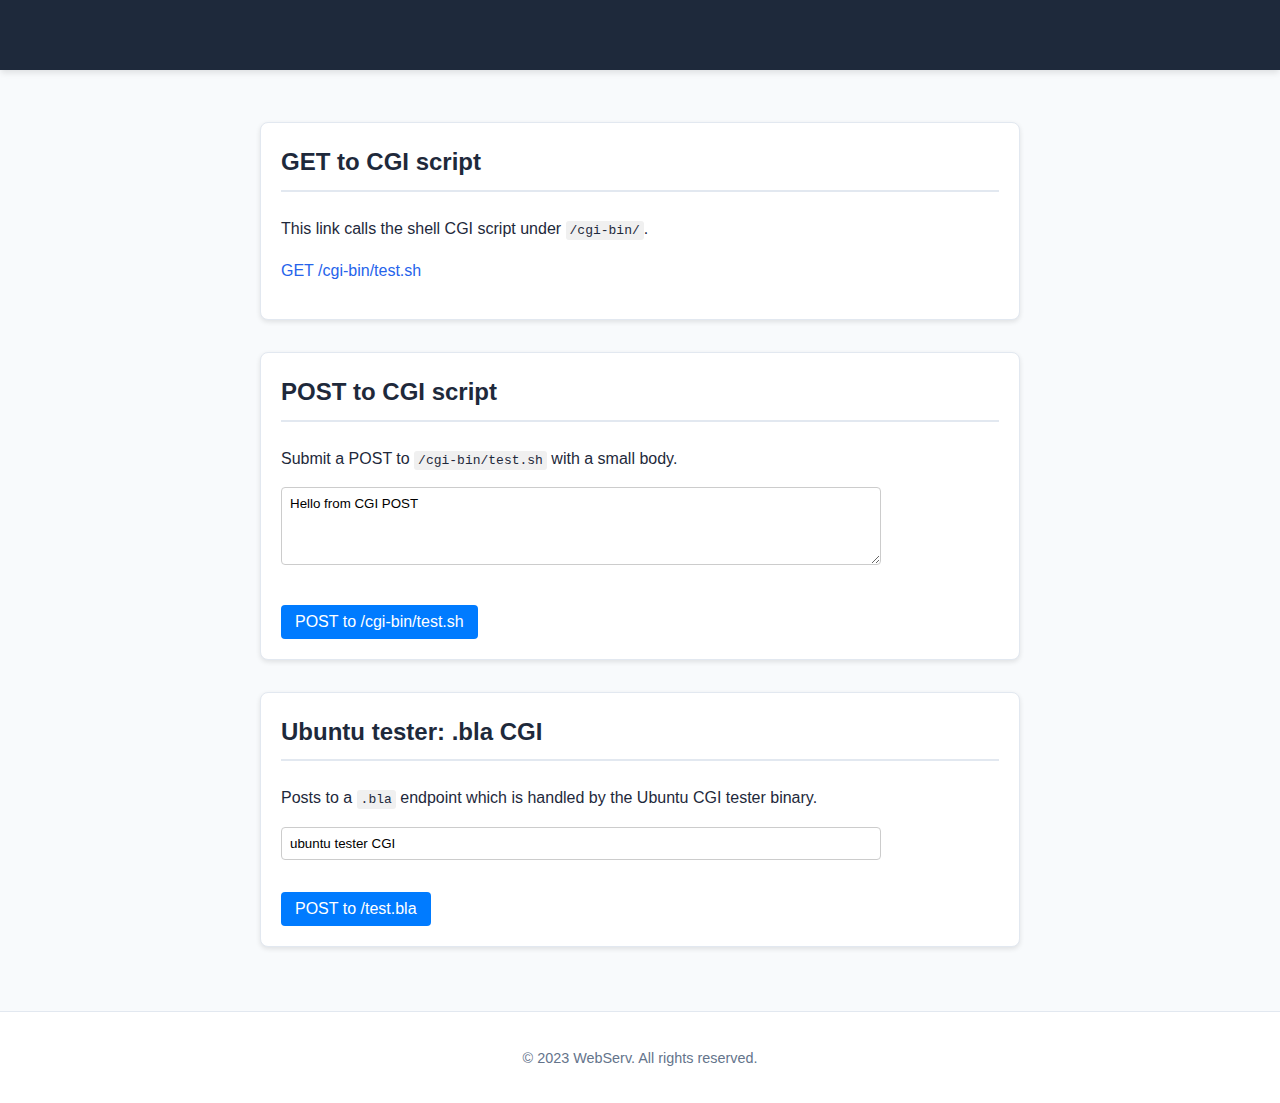
<file: www/cgi.html>
<!DOCTYPE html>
<html lang="en">
<head>
    <meta charset="UTF-8">
    <meta name="viewport" content="width=device-width, initial-scale=1.0">
    <title>CGI Demo</title>
    <link rel="stylesheet" href="styles.css">
    <style>
        .card { margin-top: 20px; padding: 20px; background: #fff; border-radius: 8px; box-shadow: 0 2px 5px rgba(0,0,0,0.1); }
        .row { margin-bottom: 16px; }
        input[type="text"], textarea { width: 100%; max-width: 600px; padding: 8px; border: 1px solid #ccc; border-radius: 4px; }
        button { padding: 8px 14px; border: 0; border-radius: 4px; background: #007bff; color: #fff; cursor: pointer; }
        button:hover { background: #0056b3; }
        code { background: #f0f0f0; padding: 2px 4px; border-radius: 3px; }
    </style>
    
</head>
<body>
    <header>
        <h1>CGI Demo</h1>
    </header>

    <main>
        <section class="card">
            <h2>GET to CGI script</h2>
            <p>
                This link calls the shell CGI script under <code>/cgi-bin/</code>.
            </p>
            <p>
                <a href="/cgi-bin/test.sh">GET /cgi-bin/test.sh</a>
            </p>
        </section>

        <section class="card">
            <h2>POST to CGI script</h2>
            <p>Submit a POST to <code>/cgi-bin/test.sh</code> with a small body.</p>
            <form action="/cgi-bin/test.sh" method="post">
                <div class="row">
                    <textarea name="data" rows="4" placeholder="Type something…">Hello from CGI POST</textarea>
                </div>
                <button type="submit">POST to /cgi-bin/test.sh</button>
            </form>
        </section>

        <section class="card">
            <h2>Ubuntu tester: .bla CGI</h2>
            <p>Posts to a <code>.bla</code> endpoint which is handled by the Ubuntu CGI tester binary.</p>
            <form action="/test.bla" method="post">
                <div class="row">
                    <input type="text" name="msg" value="ubuntu tester CGI">
                </div>
                <button type="submit">POST to /test.bla</button>
            </form>
        </section>
    </main>

    <footer>
        <p>&copy; 2023 WebServ. All rights reserved.</p>
    </footer>
</body>
</html>
</file>
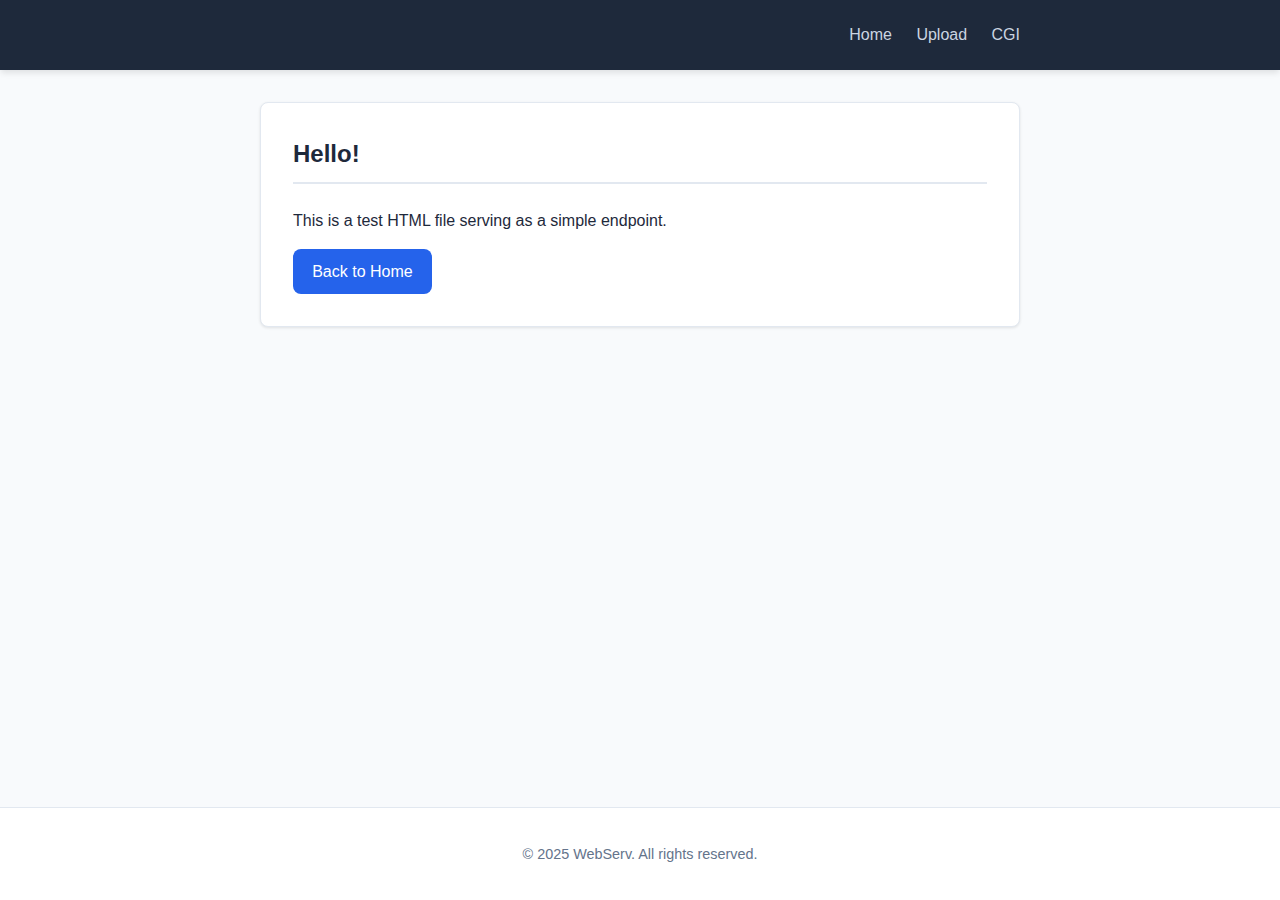
<file: www/test.html>
<!DOCTYPE html>
<html lang="en">
<head>
    <meta charset="UTF-8">
    <meta name="viewport" content="width=device-width, initial-scale=1.0">
    <title>Test Page</title>
    <link rel="stylesheet" href="styles.css">
</head>
<body>
    <header>
        <div class="header-content">
            <h1>Test Page</h1>
            <nav>
                <a href="/">Home</a>
                <a href="/upload.html">Upload</a>
                <a href="/cgi.html">CGI</a>
            </nav>
        </div>
    </header>
    <main>
        <section class="card">
            <h2>Hello!</h2>
            <p>This is a test HTML file serving as a simple endpoint.</p>
            <a href="/" class="btn">Back to Home</a>
        </section>
    </main>
    <footer>
        <p>&copy; 2025 WebServ. All rights reserved.</p>
    </footer>
</body>
</html>
</file>
<file: www/styles.css>
:root {
    --primary-color: #2563eb;
    --primary-hover: #1d4ed8;
    --bg-color: #f8fafc;
    --card-bg: #ffffff;
    --text-main: #1e293b;
    --text-muted: #64748b;
    --border-color: #e2e8f0;
    --shadow-sm: 0 1px 3px rgba(0,0,0,0.1);
    --shadow-md: 0 4px 6px -1px rgba(0,0,0,0.1);
    --radius: 8px;
    --header-bg: #1e293b;
    --header-text: #ffffff;
}

* {
    box-sizing: border-box;
}

body {
    font-family: -apple-system, BlinkMacSystemFont, "Segoe UI", Roboto, Helvetica, Arial, sans-serif;
    margin: 0;
    padding: 0;
    background-color: var(--bg-color);
    color: var(--text-main);
    line-height: 1.6;
    display: flex;
    flex-direction: column;
    min-height: 100vh;
}

/* Layout */
header {
    background-color: var(--header-bg);
    color: var(--header-text);
    padding: 1rem 0;
    box-shadow: var(--shadow-md);
}

.header-content {
    max-width: 800px;
    margin: 0 auto;
    padding: 0 20px;
    display: flex;
    justify-content: space-between;
    align-items: center;
}

header h1 {
    margin: 0;
    font-size: 1.5rem;
    font-weight: 600;
}

header nav a {
    color: #cbd5e1;
    text-decoration: none;
    margin-left: 20px;
    transition: color 0.2s;
}

header nav a:hover {
    color: #fff;
}

main {
    flex: 1;
    max-width: 800px;
    width: 100%;
    margin: 2rem auto;
    padding: 0 20px;
}

footer {
    text-align: center;
    padding: 20px;
    color: var(--text-muted);
    font-size: 0.9rem;
    border-top: 1px solid var(--border-color);
    background: var(--card-bg);
}

/* Typography */
h1, h2, h3 {
    margin-top: 0;
    color: var(--text-main);
}

h2 {
    font-size: 1.5rem;
    border-bottom: 2px solid var(--border-color);
    padding-bottom: 0.5rem;
    margin-bottom: 1.5rem;
}

a {
    color: var(--primary-color);
    text-decoration: none;
}

a:hover {
    text-decoration: underline;
}

ul {
    padding-left: 1.5rem;
}

/* Components */
.card {
    background: var(--card-bg);
    padding: 2rem;
    border-radius: var(--radius);
    box-shadow: var(--shadow-sm);
    margin-bottom: 2rem;
    border: 1px solid var(--border-color);
}

.btn, button {
    display: inline-block;
    background-color: var(--primary-color);
    color: white;
    padding: 0.6rem 1.2rem;
    border: none;
    border-radius: var(--radius);
    font-size: 1rem;
    cursor: pointer;
    transition: background-color 0.2s;
    text-decoration: none;
}

.btn:hover, button:hover {
    background-color: var(--primary-hover);
    text-decoration: none;
}

input[type="text"],
input[type="file"],
textarea {
    width: 100%;
    padding: 0.6rem;
    border: 1px solid var(--border-color);
    border-radius: var(--radius);
    margin-bottom: 1rem;
    font-family: inherit;
}

textarea {
    resize: vertical;
}

.form-group {
    margin-bottom: 1rem;
}

/* Specific to Error Pages */
.error-page {
    display: flex;
    align-items: center;
    justify-content: center;
    height: 100vh;
    text-align: center;
}

.error-container {
    background: var(--card-bg);
    padding: 3rem;
    border-radius: var(--radius);
    box-shadow: var(--shadow-md);
    max-width: 500px;
    width: 90%;
}

.error-code {
    font-size: 4rem;
    font-weight: 700;
    color: var(--primary-color);
    margin: 0;
    line-height: 1;
}

/* Utility */
.text-center { text-align: center; }
.mt-4 { margin-top: 1rem; }
.mb-4 { margin-bottom: 1rem; }

/* Custom list for uploads */
.file-list {
    list-style: none;
    padding: 0;
}

.file-list li {
    display: flex;
    justify-content: space-between;
    align-items: center;
    padding: 0.5rem;
    border-bottom: 1px solid var(--border-color);
}

.file-list li:last-child {
    border-bottom: none;
}

.result {
    background: #f1f5f9;
    padding: 1rem;
    border-radius: var(--radius);
    font-family: monospace;
    margin-top: 1rem;
    white-space: pre-wrap;
    word-break: break-all;
}

.nav-links {
    display: flex;
    gap: 1rem;
    flex-wrap: wrap;
}

.nav-links a {
    background: #e2e8f0;
    padding: 0.5rem 1rem;
    border-radius: var(--radius);
    color: var(--text-main);
    font-weight: 500;
}

.nav-links a:hover {
    background: #cbd5e1;
    text-decoration: none;
}
</file>
